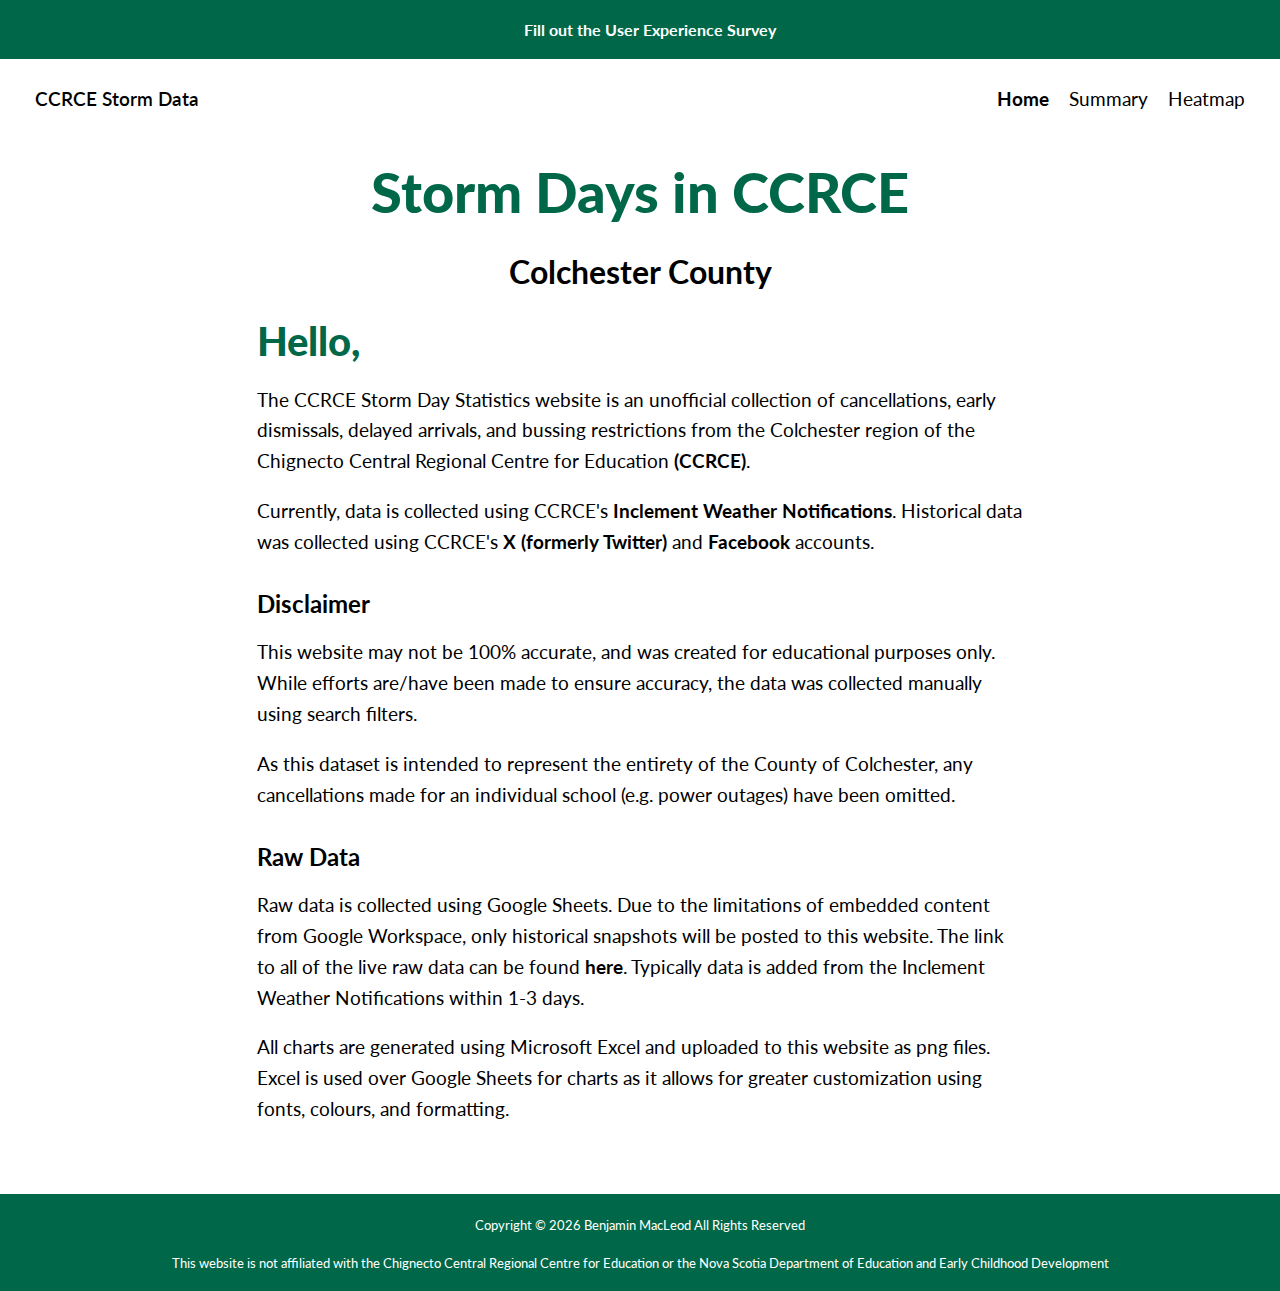
<file: index.html>
<!DOCTYPE html>
<html>
<head>

<!--Meta - Title-->
<title>Home - CCRCE Storm Data</title>

<!--Meta - Style-->
<link rel="stylesheet" type="text/css" href="style.css">
<meta name="viewport" content="width=device-width, initial-scale=1">
<link rel="stylesheet" href="https://cdnjs.cloudflare.com/ajax/libs/font-awesome/4.7.0/css/font-awesome.min.css">

<style>

</style>
</head>

<body>

<!--Section - Banner-->
<div class="banner">
<p><a href="https://docs.google.com/forms/d/e/1FAIpQLSeGl4Sdcc1u1h_Yn0hf4JNvS3L_QeVsMv1iWpiaMEMLvtX_cA/viewform?usp=dialog">Fill out the User Experience Survey</a></p>
</div>  
<div class="content">
<!--Section - Header-->
<div class="header">
    <h2><a class="header-title" href="https://stormday.benjaminmacleod.com">CCRCE Storm Data</a></h2>
<div class="header-right">
    <h2><a class="header-selected" href="https://stormday.benjaminmacleod.com">Home</a></h2>
    <h2><a class="header-elements" href="https://stormday.benjaminmacleod.com/summary">Summary</a></h2>
    <h2><a class="header-elements" href="https://stormday.benjaminmacleod.com/heatmap">Heatmap</a></h2>
</div>
</div>
    
    <div class="contentContinued">

<h1 class="title">Storm Days in CCRCE</h1>
<h2 class="center">Colchester County</h2>

<h1>Hello,</h1>
<p>The CCRCE Storm Day Statistics website is an unofficial collection of cancellations, early dismissals, delayed arrivals, and bussing restrictions from the Colchester region of the Chignecto Central Regional Centre for Education <a href="https://www.ccrce.ca">(CCRCE)</a>.</p>
        
<p>Currently, data is collected using CCRCE's <a href="https://www.ccrce.ca/school_information/cancellations">Inclement Weather Notifications</a>. Historical data was collected using CCRCE's <a href="https://x.com/CCRCE_NS">X (formerly Twitter)</a> and <a href="https://www.facebook.com/CCRCE">Facebook</a> accounts.</p>

<h4>Disclaimer</h4>
<p>This website may not be 100% accurate, and was created for educational purposes only. While efforts are/have been made to ensure accuracy, the data was collected manually using search filters.</p>
<p>As this dataset is intended to represent the entirety of the County of Colchester, any cancellations made for an individual school (e.g. power outages) have been omitted.</p>

<h4>Raw Data</h4>
<p>Raw data is collected using Google Sheets. Due to the limitations of embedded content from Google Workspace, only historical snapshots will be posted to this website. The link to all of the live raw data can be found <a href="https://docs.google.com/spreadsheets/d/1hCUFEAX57ncixs3p11Ngrr0l5N8ovPFHKDn9VZAn3rc/view">here</a>. Typically data is added from the Inclement Weather Notifications within 1-3 days.</p>
<p>All charts are generated using Microsoft Excel and uploaded to this website as png files. Excel is used over Google Sheets for charts as it allows for greater customization using fonts, colours, and formatting.</p>
        
</div>
</div>
<br><br><br>


<div class="footer">
<small>Copyright &copy; <script>document.write(new Date().getFullYear())</script> Benjamin MacLeod All Rights Reserved</small>
    <br><br>
<small>This website is not affiliated with the Chignecto Central Regional Centre for Education or the Nova Scotia Department of Education and Early Childhood Development</small>

</div>
    
</body>
</html>
</file>
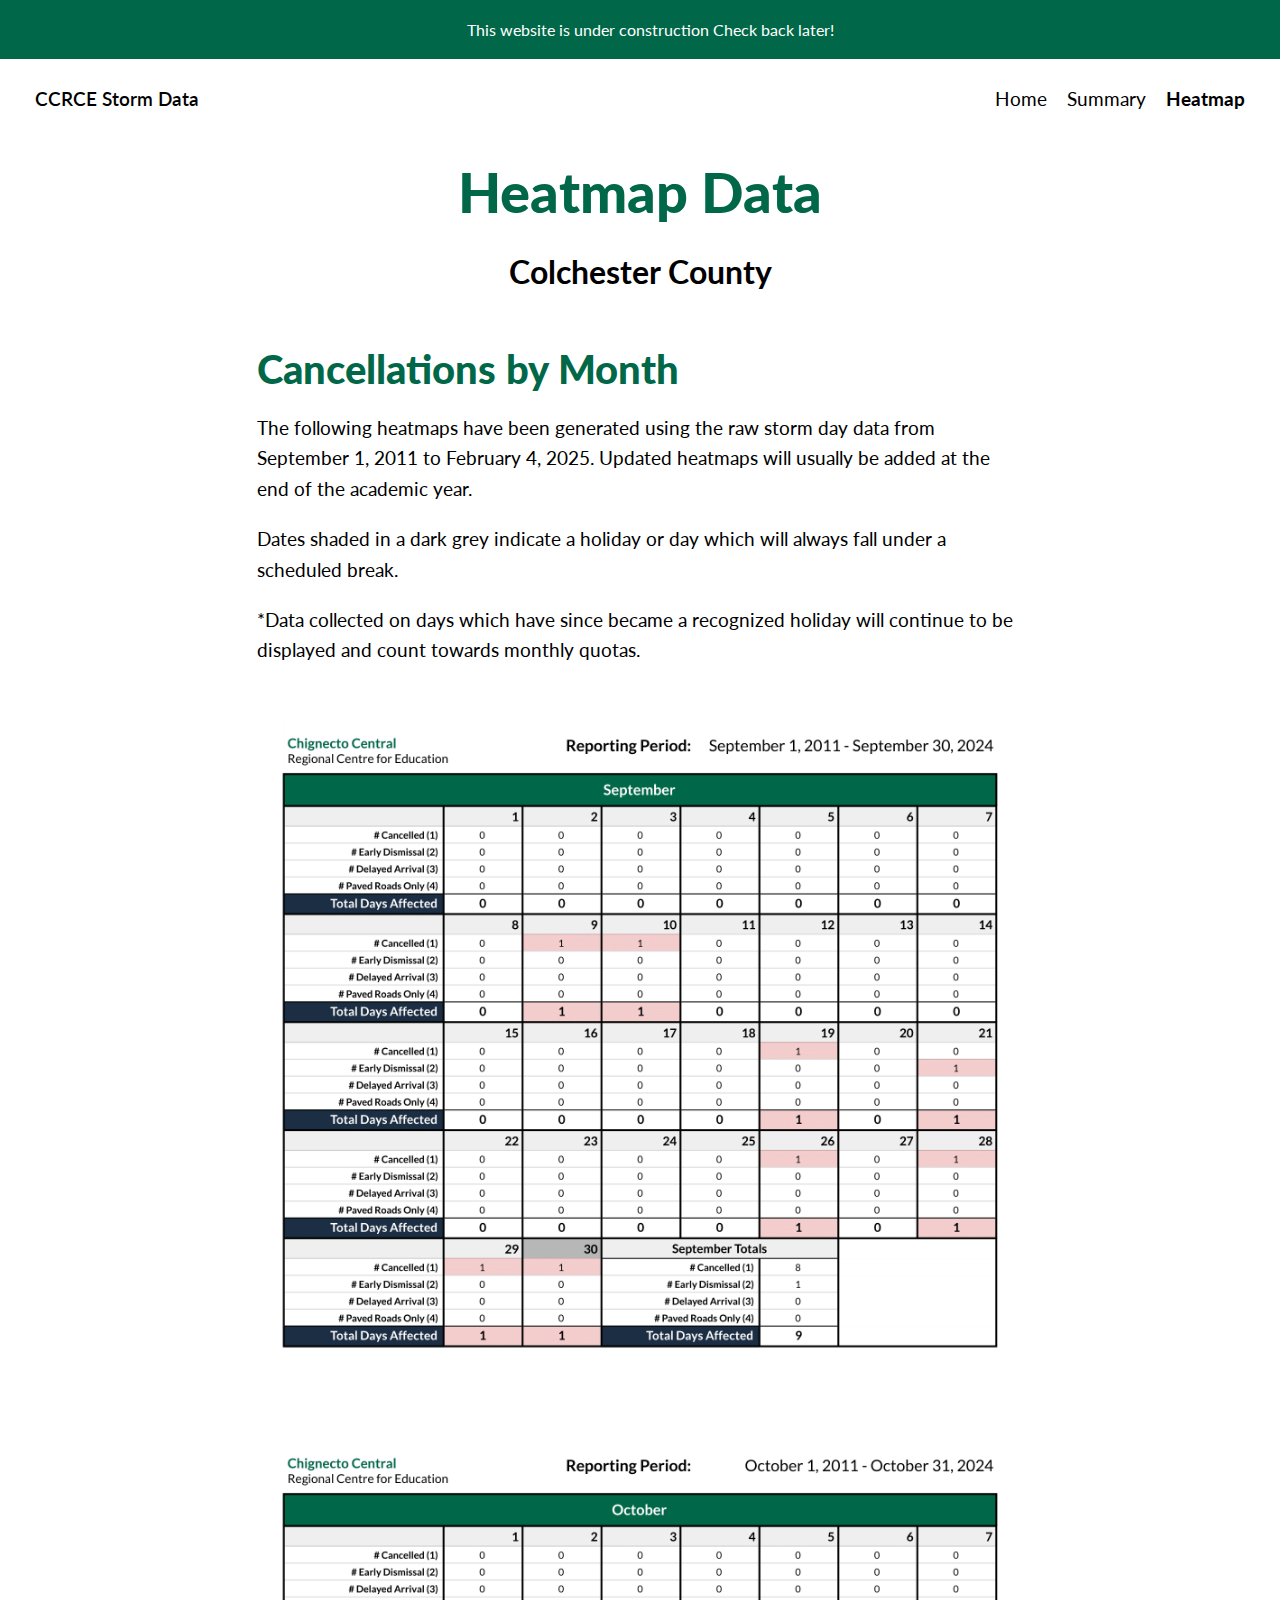
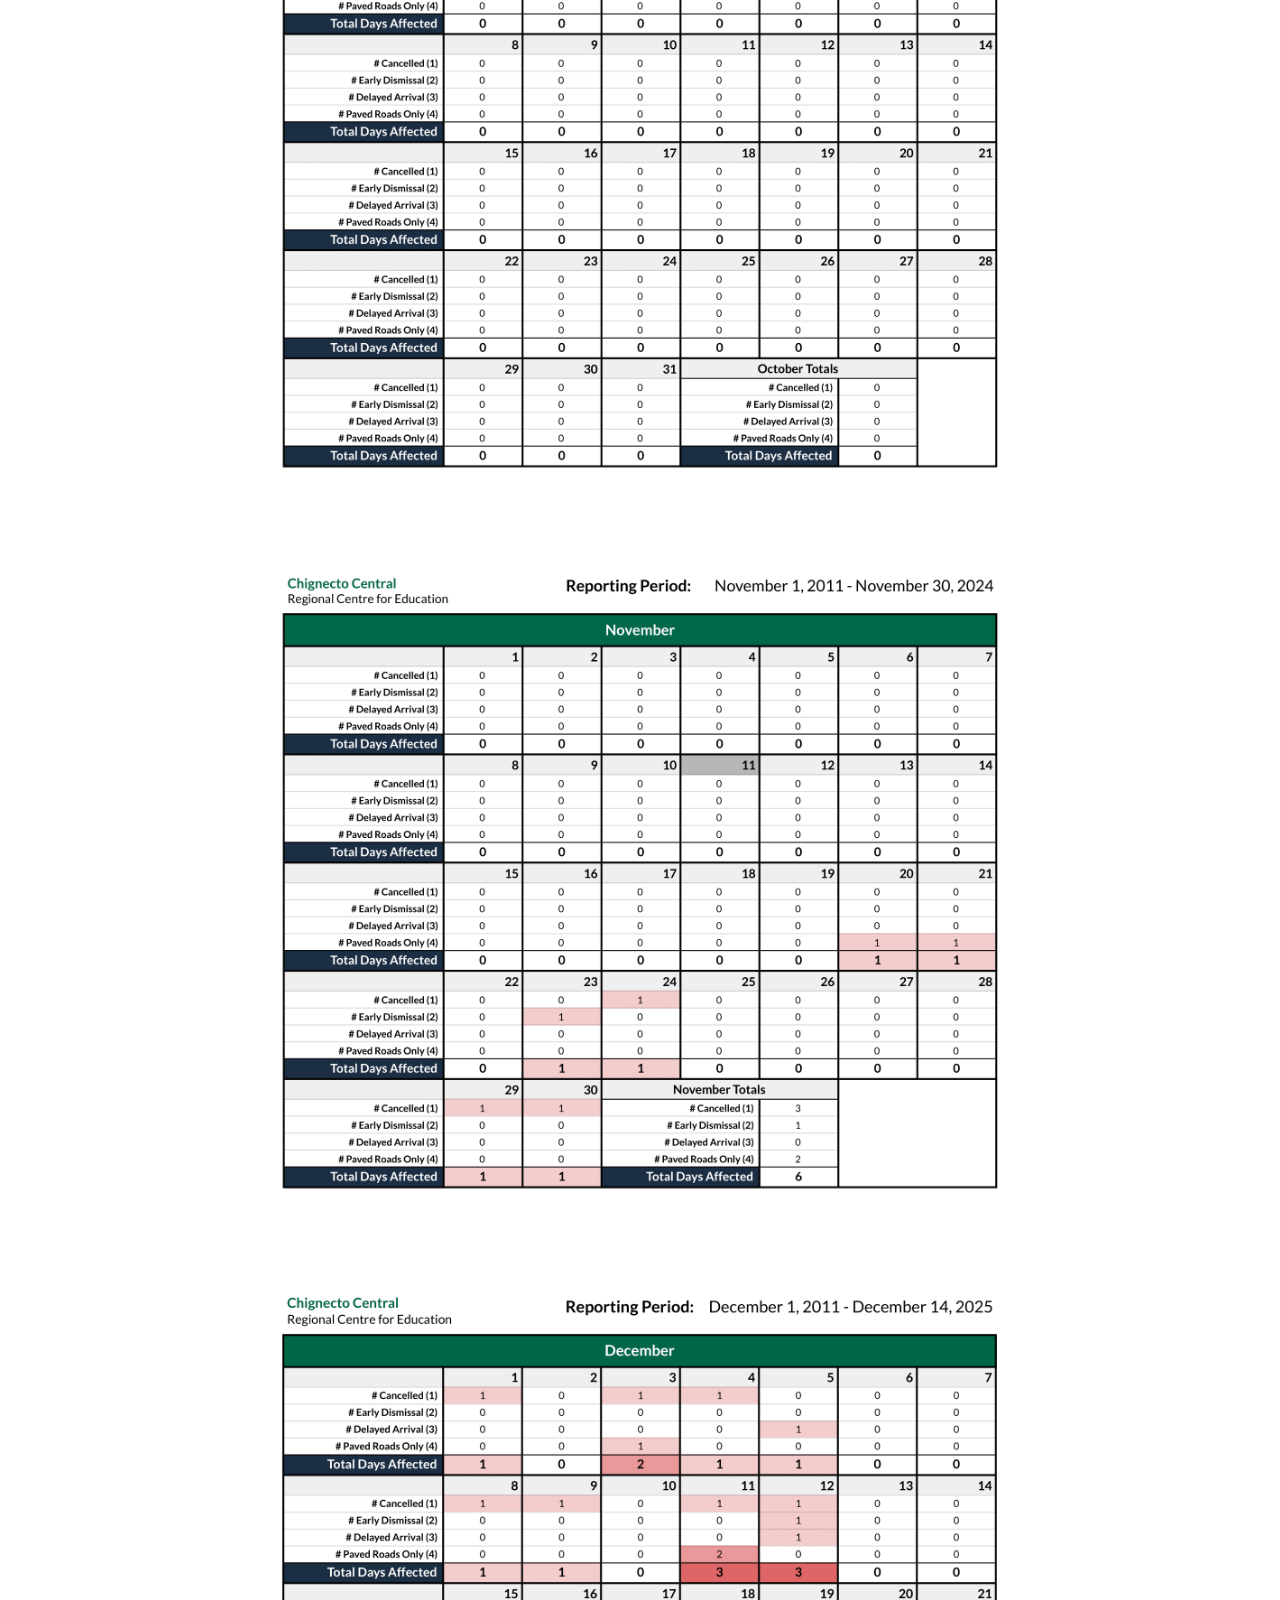
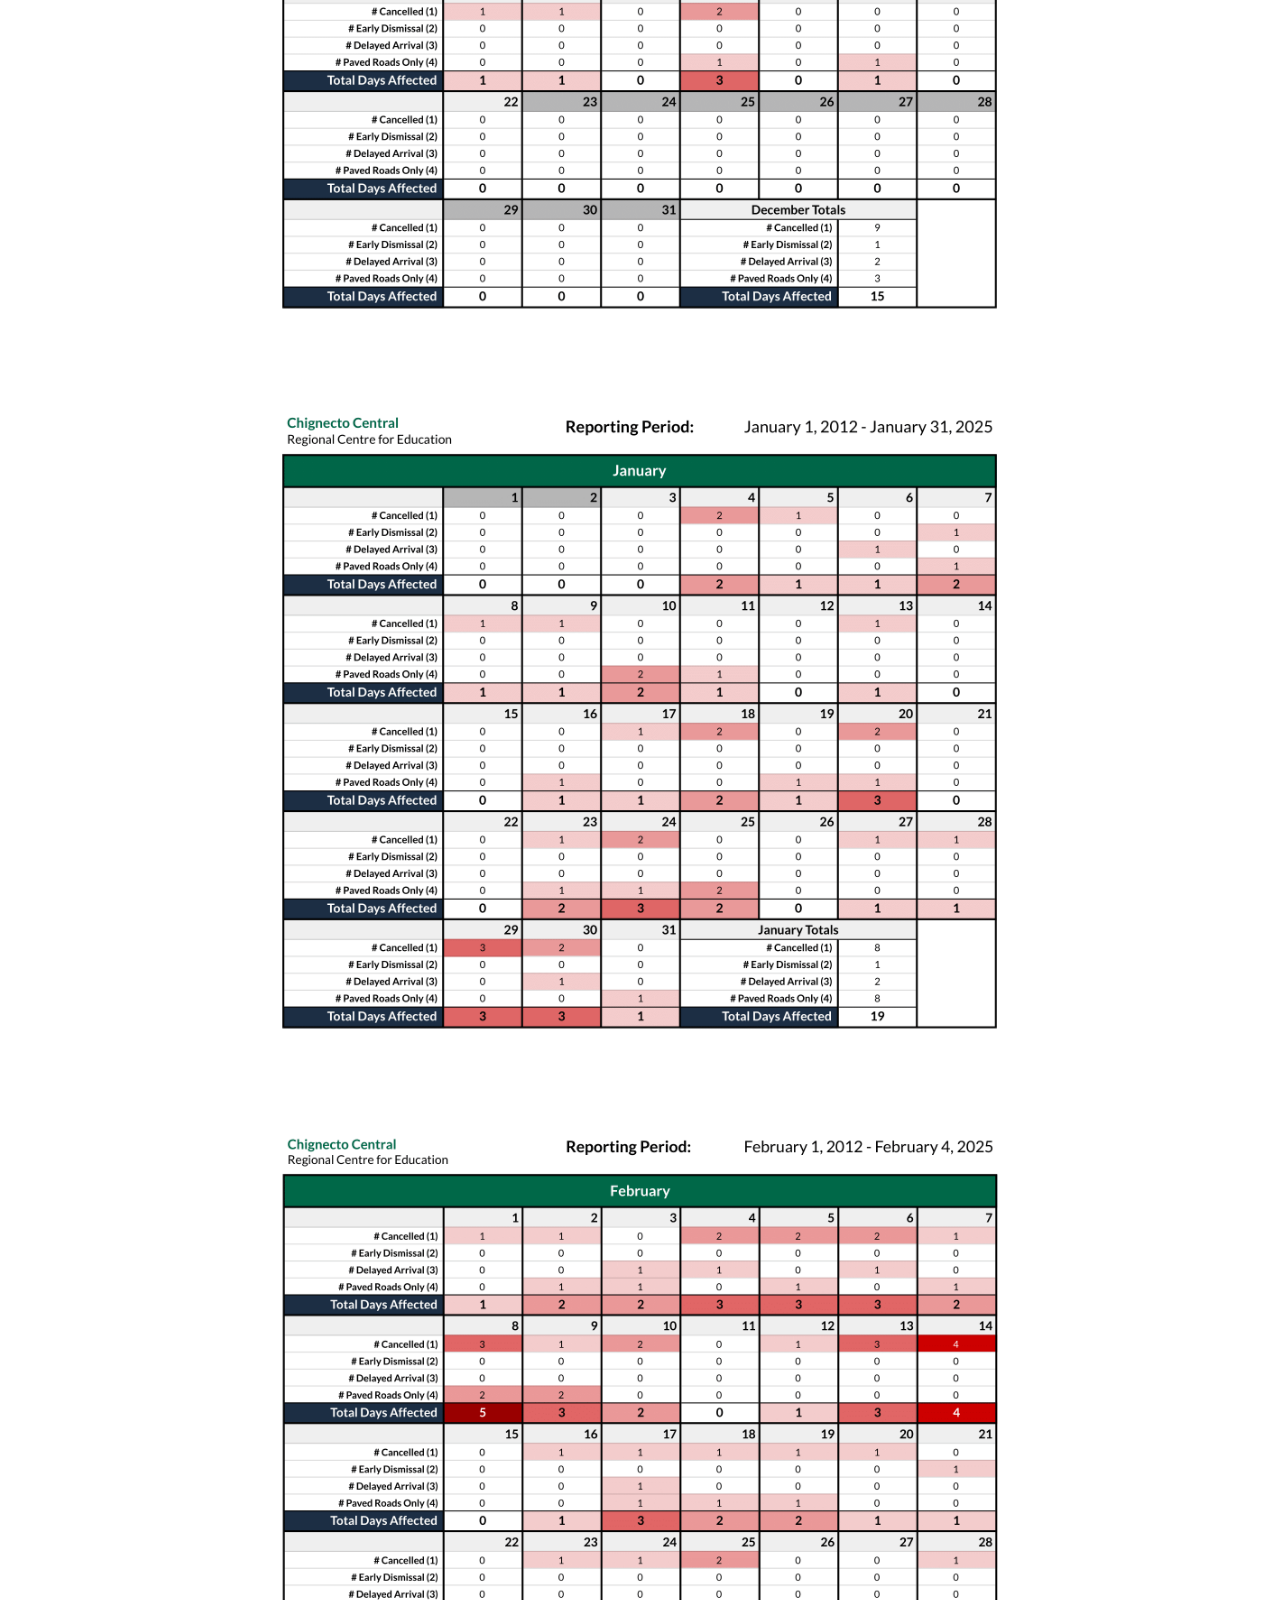
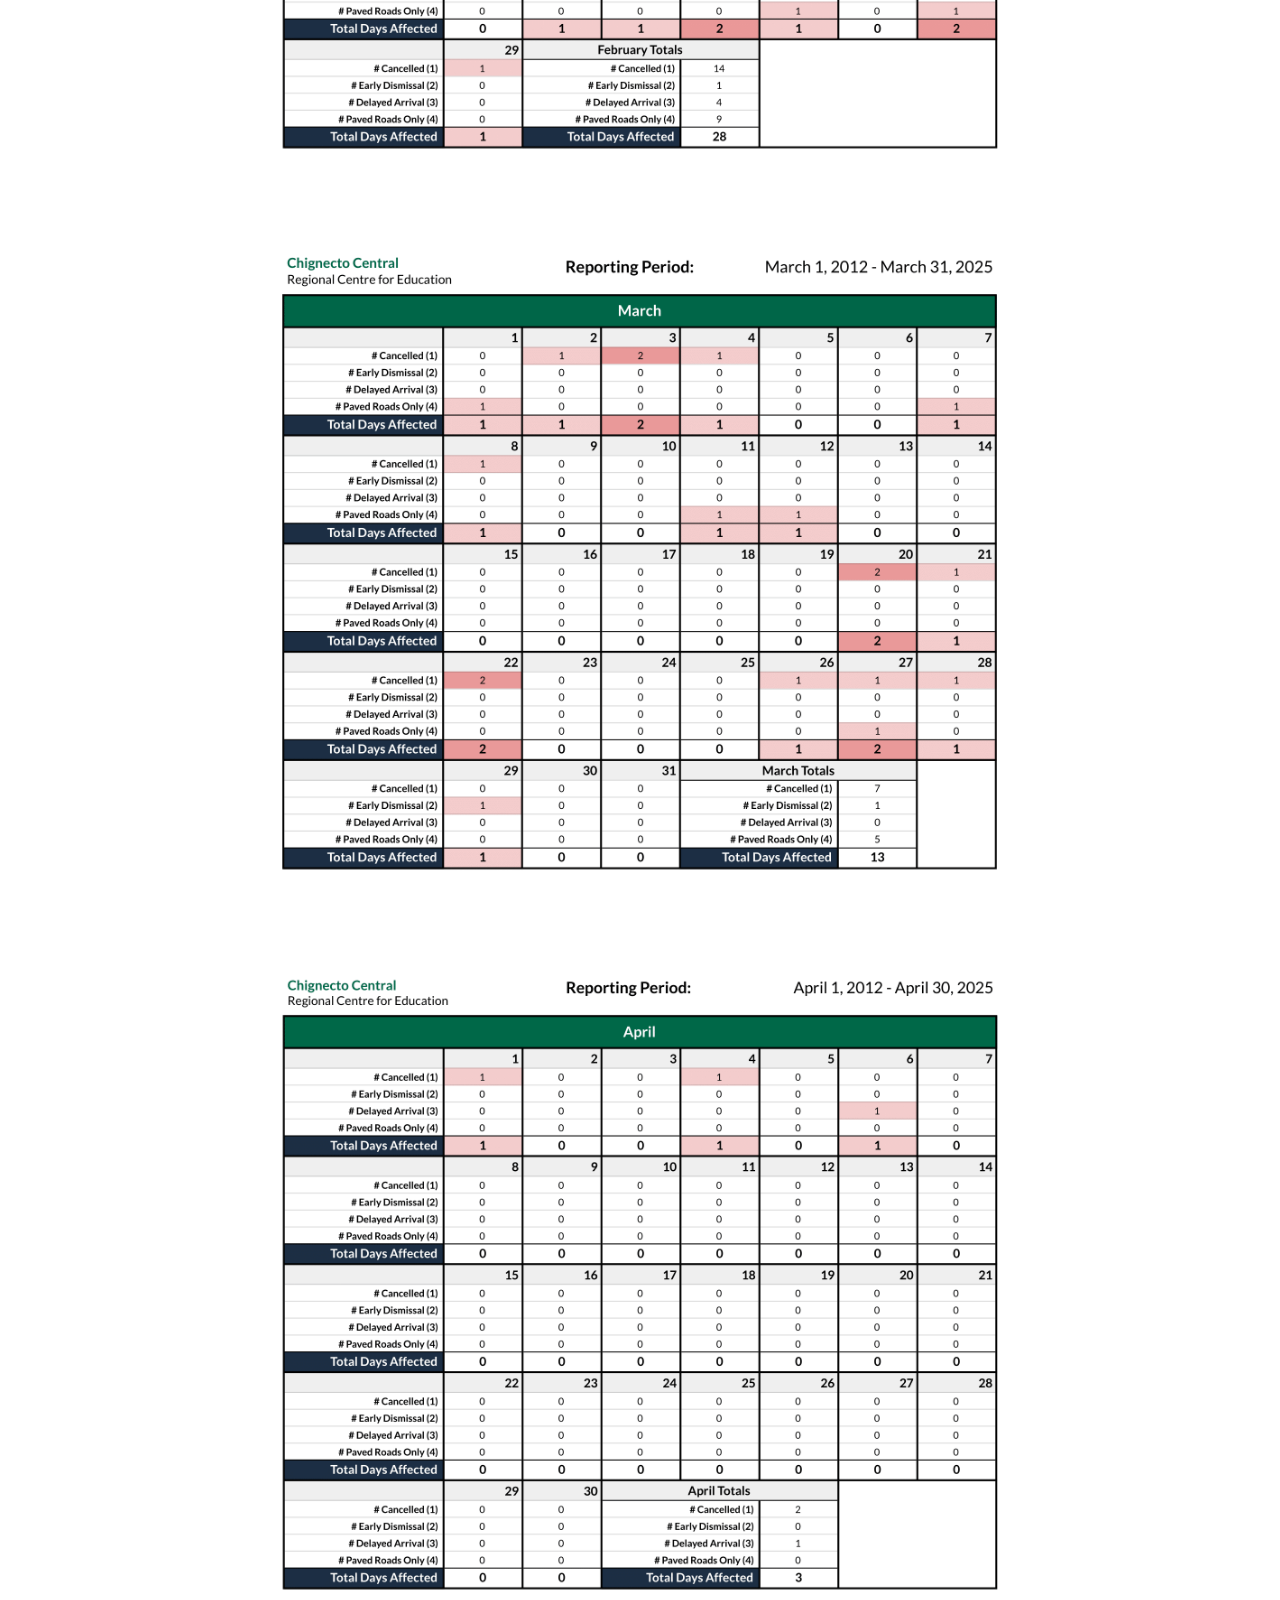
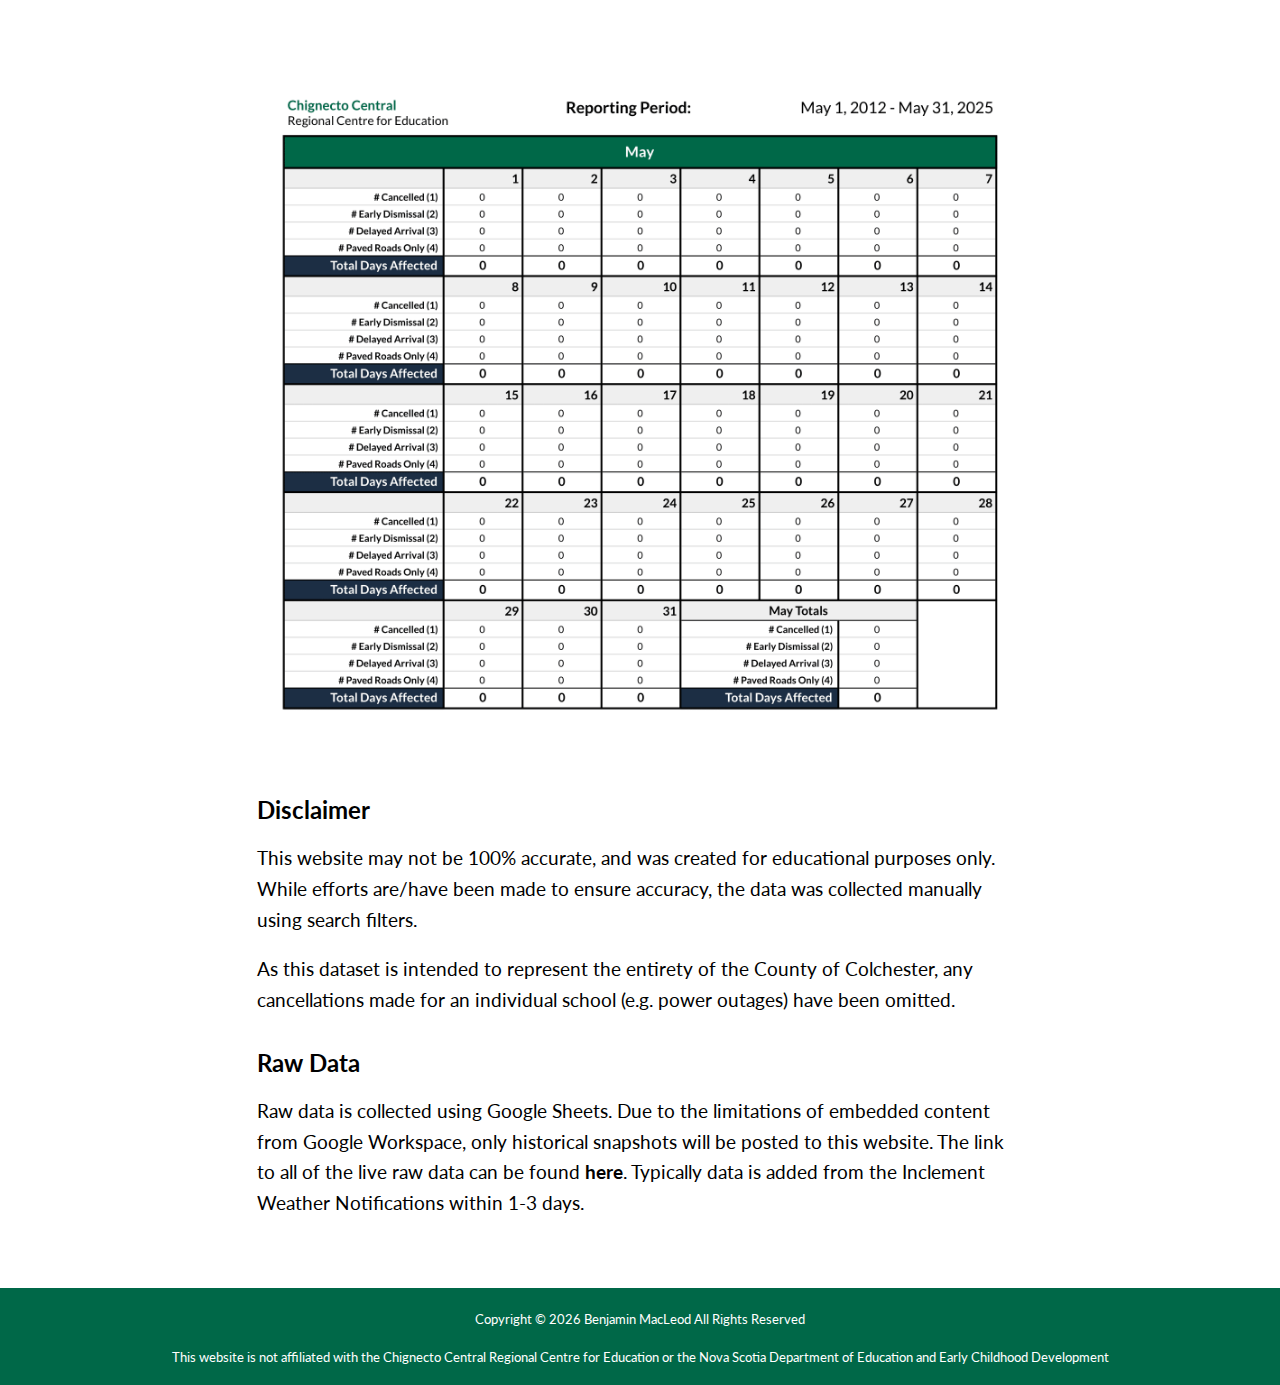
<file: heatmap.html>
<!DOCTYPE html>
<html>
<head>

<!--Meta - Title-->
<title>Heatmap - CCRCE Storm Data</title>

<!--Meta - Style-->
<link rel="stylesheet" type="text/css" href="style.css">
<meta name="viewport" content="width=device-width, initial-scale=1">
<link rel="stylesheet" href="https://cdnjs.cloudflare.com/ajax/libs/font-awesome/4.7.0/css/font-awesome.min.css">

<style>

</style>
</head>

<body>

<!--Section - Banner-->
<div class="banner">
<p>This website is under construction Check back later!</p>
</div>  
<div class="content">
<!--Section - Header-->
<div class="header">
    <h2><a class="header-title" href="https://stormday.benjaminmacleod.com">CCRCE Storm Data</a></h2>
<div class="header-right">
    <h2><a class="header-elements" href="https://stormday.benjaminmacleod.com">Home</a></h2>
    <h2><a class="header-elements" href="https://stormday.benjaminmacleod.com/summary">Summary</a></h2>
    <h2><a class="header-selected" href="https://stormday.benjaminmacleod.com/heatmap">Heatmap</a></h2>
</div>
</div>
    
    <div class="contentContinued">

<h1 class="title">Heatmap Data</h1>
<h2 class="center">Colchester County</h2>
<br>
<h1>Cancellations by Month</h1>
<p>The following heatmaps have been generated using the raw storm day data from September 1, 2011 to February 4, 2025. Updated heatmaps will usually be added at the end of the academic year.</p>

<p>Dates shaded in a dark grey indicate a holiday or day which will always fall under a scheduled break.</p>
<p>*Data collected on days which have since became a recognized holiday will continue to be displayed and count towards monthly quotas.</p>

<img src="graphs/heatmaps/september.png" alt="September Heatmap">
<img src="graphs/heatmaps/october.png" alt="October Heatmap">
<img src="graphs/heatmaps/november.png" alt="November Heatmap">
<img src="graphs/heatmaps/december.png" alt="December Heatmap">
<img src="graphs/heatmaps/january.png" alt="January Heatmap">
<img src="graphs/heatmaps/february.png" alt="February Heatmap">
<img src="graphs/heatmaps/march.png" alt="March Heatmap">
<img src="graphs/heatmaps/april.png" alt="April Heatmap">
<img src="graphs/heatmaps/may.png" alt="May Heatmap">


<h4>Disclaimer</h4>
<p>This website may not be 100% accurate, and was created for educational purposes only. While efforts are/have been made to ensure accuracy, the data was collected manually using search filters.</p>
<p>As this dataset is intended to represent the entirety of the County of Colchester, any cancellations made for an individual school (e.g. power outages) have been omitted.</p>

<h4>Raw Data</h4>
<p>Raw data is collected using Google Sheets. Due to the limitations of embedded content from Google Workspace, only historical snapshots will be posted to this website. The link to all of the live raw data can be found <a href="https://docs.google.com/spreadsheets/d/1hCUFEAX57ncixs3p11Ngrr0l5N8ovPFHKDn9VZAn3rc/view">here</a>. Typically data is added from the Inclement Weather Notifications within 1-3 days.</p>
 
</div>
</div>
<br><br><br>


<div class="footer">
<small>Copyright &copy; <script>document.write(new Date().getFullYear())</script> Benjamin MacLeod All Rights Reserved</small>
    <br><br>
<small>This website is not affiliated with the Chignecto Central Regional Centre for Education or the Nova Scotia Department of Education and Early Childhood Development</small>

</div>
    
</body>
</html>
</file>
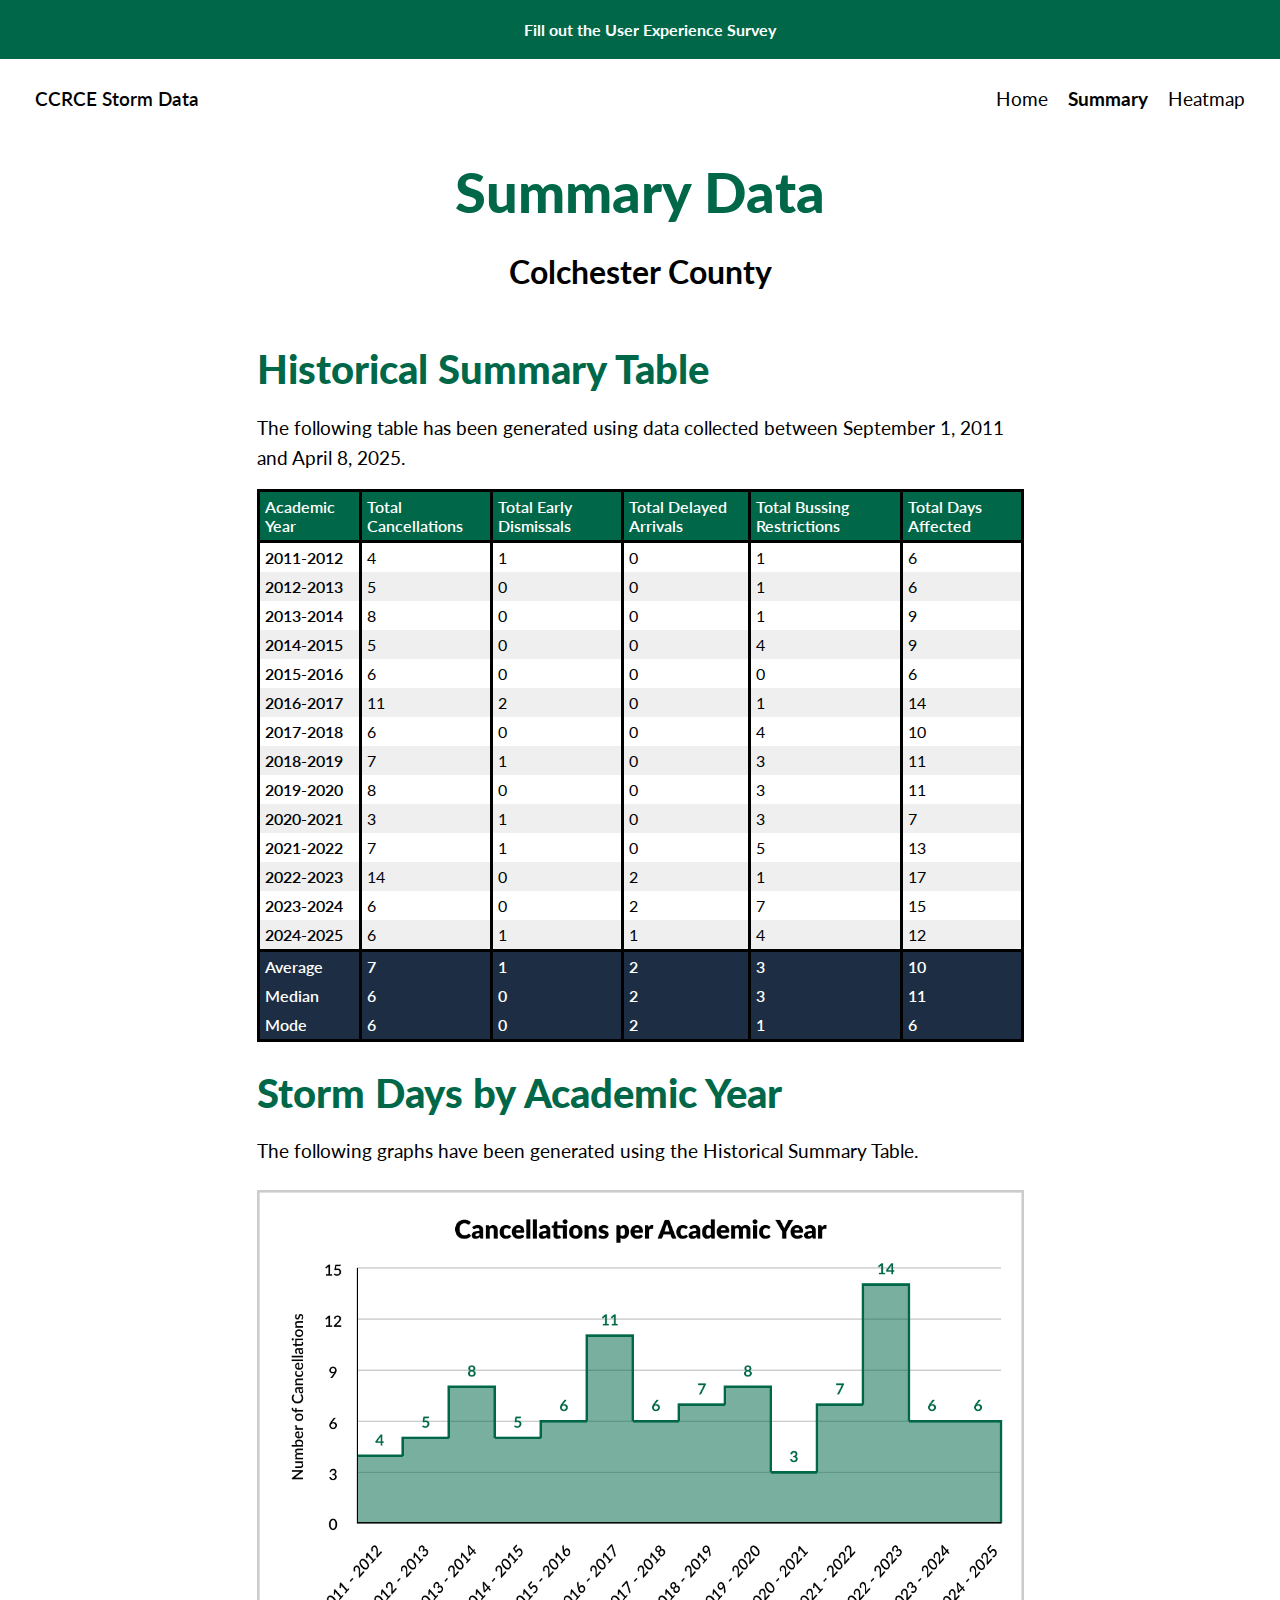
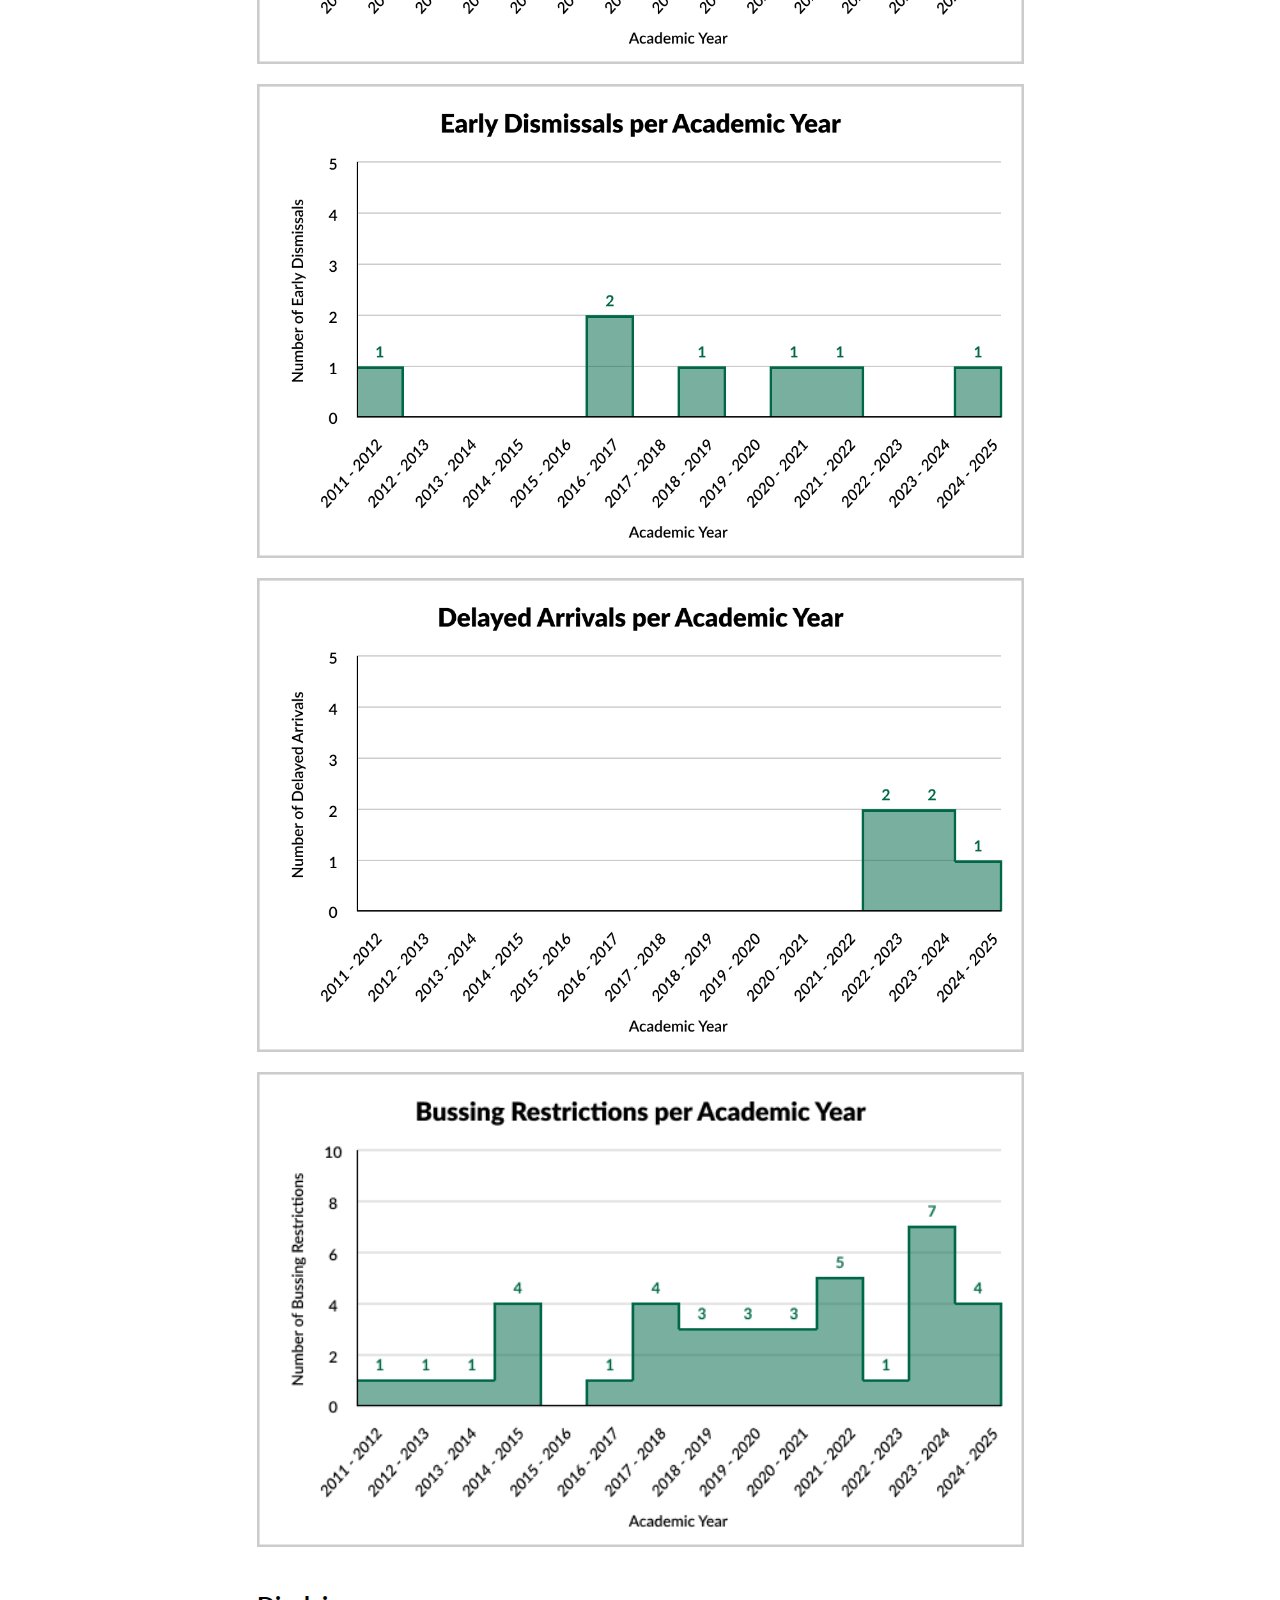
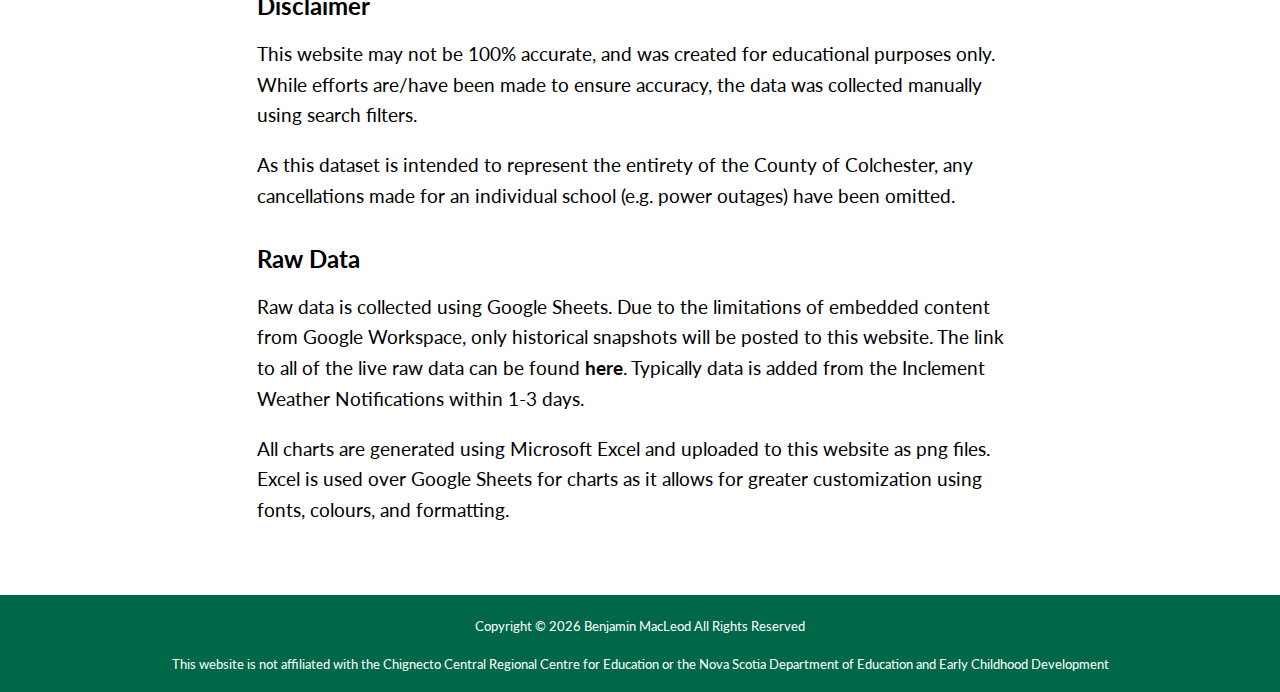
<file: summary.html>
<!DOCTYPE html>
<html>
<head>

<!--Meta - Title-->
<title>Summary - CCRCE Storm Data</title>

<!--Meta - Style-->
<link rel="stylesheet" type="text/css" href="style.css">
<meta name="viewport" content="width=device-width, initial-scale=1">
<link rel="stylesheet" href="https://cdnjs.cloudflare.com/ajax/libs/font-awesome/4.7.0/css/font-awesome.min.css">

<style>

</style>
</head>

<body>

<!--Section - Banner-->
<div class="banner">
<p><a href="https://docs.google.com/forms/d/e/1FAIpQLSeGl4Sdcc1u1h_Yn0hf4JNvS3L_QeVsMv1iWpiaMEMLvtX_cA/viewform?usp=dialog">Fill out the User Experience Survey</a></p>
</div>  
<div class="content">
<!--Section - Header-->
<div class="header">
    <h2><a class="header-title" href="https://stormday.benjaminmacleod.com">CCRCE Storm Data</a></h2>
<div class="header-right">
    <h2><a class="header-elements" href="https://stormday.benjaminmacleod.com">Home</a></h2>
    <h2><a class="header-selected" href="https://stormday.benjaminmacleod.com/summary">Summary</a></h2>
    <h2><a class="header-elements" href="https://stormday.benjaminmacleod.com/heatmap">Heatmap</a></h2>
</div>
</div>
    
    <div class="contentContinued">

<h1 class="title">Summary Data</h1>
<h2 class="center">Colchester County</h2>
<br>
<h1>Historical Summary Table</h1>
<p>The following table has been generated using data collected between September 1, 2011 and April 8, 2025.</p>

<div class=Data>
<table class="Data">
  <thead>
    <tr>
      <td class="borderBottom">Academic Year</td>
      <td class="borderBottom">Total Cancellations</td>
      <td class="borderBottom">Total Early Dismissals</td>
      <td class="borderBottom">Total Delayed Arrivals</td>
      <td class="borderBottom">Total Bussing Restrictions</td>
      <td class="borderBottom">Total Days Affected</td>
    </tr>
  </thead>
  <tbody>
    <tr>
      <td class="acadYear">2011-2012</td>
      <td>4</td>
      <td>1</td>
      <td>0</td>
      <td>1</td>
      <td>6</td>
    </tr>
    <tr class="cellGrey">
      <td class="acadYear">2012-2013</td>
      <td>5</td>
      <td>0</td>
      <td>0</td>
      <td>1</td>
      <td>6</td>
    </tr>
    <tr>
      <td class="acadYear">2013-2014</td>
      <td>8</td>
      <td>0</td>
      <td>0</td>
      <td>1</td>
      <td>9</td>
    </tr>
    <tr class="cellGrey">
      <td class="acadYear">2014-2015</td>
      <td>5</td>
      <td>0</td>
      <td>0</td>
      <td>4</td>
      <td>9</td>
    </tr>
    <tr>
      <td class="acadYear">2015-2016</td>
      <td>6</td>
      <td>0</td>
      <td>0</td>
      <td>0</td>
      <td>6</td>
    </tr>
    <tr class="cellGrey">
      <td class="acadYear">2016-2017</td>
      <td>11</td>
      <td>2</td>
      <td>0</td>
      <td>1</td>
      <td>14</td>
    </tr>
    <tr>
      <td class="acadYear">2017-2018</td>
      <td>6</td>
      <td>0</td>
      <td>0</td>
      <td>4</td>
      <td>10</td>
    </tr>
    <tr class="cellGrey">
      <td class="acadYear">2018-2019</td>
      <td>7</td>
      <td>1</td>
      <td>0</td>
      <td>3</td>
      <td>11</td>
    </tr>
    <tr>
      <td class="acadYear">2019-2020</td>
      <td>8</td>
      <td>0</td>
      <td>0</td>
      <td>3</td>
      <td>11</td>
    </tr>
    <tr class="cellGrey">
      <td class="acadYear">2020-2021</td>
      <td>3</td>
      <td>1</td>
      <td>0</td>
      <td>3</td>
      <td>7</td>
    </tr>
    <tr>
      <td class="acadYear">2021-2022</td>
      <td>7</td>
      <td>1</td>
      <td>0</td>
      <td>5</td>
      <td>13</td>
    </tr>
    <tr class="cellGrey">
      <td class="acadYear">2022-2023</td>
      <td>14</td>
      <td>0</td>
      <td>2</td>
      <td>1</td>
      <td>17</td>
    </tr>
    <tr>
      <td class="acadYear">2023-2024</td>
      <td>6</td>
      <td>0</td>
      <td>2</td>
      <td>7</td>
      <td>15</td>
    </tr>
    <tr class="cellGrey">
      <td class="acadYear">2024-2025</td>
      <td>6</td>
      <td>1</td>
      <td>1</td>
      <td>4</td>
      <td>12</td>
    </tr>

  </tbody>
  <tfoot>
    <tr>
      <td class="borderTop">Average</td>
      <td class="borderTop">7</td>
      <td class="borderTop">1</td>
      <td class="borderTop">2</td>
      <td class="borderTop">3</td>
      <td class="borderTop">10</td>
    </tr>
    <tr>
      <td class="acadYear">Median</td>
      <td>6</td>
      <td>0</td>
      <td>2</td>
      <td>3</td>
      <td>11</td>
    </tr>
    <tr>
      <td class="acadYear">Mode</td>
      <td>6</td>
      <td>0</td>
      <td>2</td>
      <td>1</td>
      <td>6</td>
    </tr>
  </tfoot>
</table>
    </div>
        

<h1>Storm Days by Academic Year</h1>
<p>The following graphs have been generated using the Historical Summary Table.</p>
        
<img src="graphs/cancellations.png" alt="Cancellations by Academic Year">
<img src="graphs/early_dismissals.png" alt="Early Dismissals by Academic Year">
<img src="graphs/delayed_arrivals.png" alt="Delayed Arrivals by Academic Year">
<img src="graphs/bus_restrictions.png" alt="Bus Restrictions by Academic Year">


<h4>Disclaimer</h4>
<p>This website may not be 100% accurate, and was created for educational purposes only. While efforts are/have been made to ensure accuracy, the data was collected manually using search filters.</p>
<p>As this dataset is intended to represent the entirety of the County of Colchester, any cancellations made for an individual school (e.g. power outages) have been omitted.</p>

<h4>Raw Data</h4>
<p>Raw data is collected using Google Sheets. Due to the limitations of embedded content from Google Workspace, only historical snapshots will be posted to this website. The link to all of the live raw data can be found <a href="https://docs.google.com/spreadsheets/d/1hCUFEAX57ncixs3p11Ngrr0l5N8ovPFHKDn9VZAn3rc/view">here</a>. Typically data is added from the Inclement Weather Notifications within 1-3 days.</p>
<p>All charts are generated using Microsoft Excel and uploaded to this website as png files. Excel is used over Google Sheets for charts as it allows for greater customization using fonts, colours, and formatting.</p>
        
</div>
</div>
<br><br><br>


<div class="footer">
<small>Copyright &copy; <script>document.write(new Date().getFullYear())</script> Benjamin MacLeod All Rights Reserved</small>
    <br><br>
<small>This website is not affiliated with the Chignecto Central Regional Centre for Education or the Nova Scotia Department of Education and Early Childhood Development</small>

</div>
    
</body>
</html>
</file>
<file: style.css>
@import url('https://fonts.googleapis.com/css2?family=Lato:ital,wght@0,100;0,300;0,400;0,700;0,900;1,100;1,300;1,400;1,700;1,900&display=swap');

:root {
  --white: #ffffff;
  --grey: #efefef;
  --black: #000000;
  --navy: #1d2e44;
  --green: #006848;
  --seafoam: #c8f7ea;

}

/* Main Classes */
body {
  margin: 0;
}

h1, h2, h3, h4 {
    font-family: 'Lato', sans-serif;
    margin-bottom: 10px;
}

h1 {
    font-size: 2.5rem;
    font-weight: 900;
    color: var(--green)
}

h2 {
    font-size: 2rem;
    font-weight: 700;
    color: var(--black)
}

h3 {
    font-size: 1.75rem;
    font-weight: 900;
    color: var(--green)
}

h4 {
    font-size: 1.5rem;
    font-weight: 700;
    color: var(--black)
}

p {
    font-family: 'Lato', sans-serif;
    font-size: 1.2rem;
    line-height: 1.6;
    color: var(--black);
    margin-bottom: 15px;
}

a {
    font-family: 'Lato', sans-serif;
    font-size: 1.2rem;
    color: var(--black);
    font-weight: 700;
    text-decoration: none;
    transition: color 0.3s ease;
}

a:hover {
    color: var(--green);
    font-weight: 700;
}

img {
    width: 100%;
    height: auto;
    padding-top: 8px;
    padding-bottom: 8px;
}

.title {
    font-size: 3.5rem;
    text-align: center;
}
.center {
    text-align: center;
}
/* Banner */
.banner {
   width: 100%;
   padding: 10px;
   background-color: var(--green);
   font-family: Lato, sans-serif;
   color: white;
   text-align: center;
}

.banner p {
    font-family: 'Lato', sans-serif;
    font-size: 1rem;
    line-height: 0.5;
    color: var(--white);
    margin-bottom: 15px;
}

.banner a {
    font-family: 'Lato', sans-serif;
    font-size: 1rem;
    line-height: 0.5;
    color: var(--white);
}

/* Header */
.header {
    overflow: hidden;
}

.header-title {
    font-weight: 600;
}

.header h2 {
    float: left;
    text-align: center;
    text-decoration: none;
}

.header-right {
    float: right;
}

.header-selected {
    padding-left: 20px;
    text-decoration: none;
}

.header-elements {
    padding-left: 20px;
    text-decoration: none;
    font-weight: 400;
}

.header a {
    float: left;
    text-align: center;
    text-decoration: none;
    line-height: 25px;
}

.header a:hover {
    float: left;
    text-align: center;
    text-decoration: none;
    line-height: 25px;
}

/* Content */
.content {
    margin-left: 35px;
    margin-right: 35px;
}

.contentContinued {
    max-width: 767px;
    margin: auto;
}

/* Table */
table {
    font-family: Lato, sans-serif;
    border-collapse: collapse;
    width: 100%;
}

table.Data {
    border: 3px solid var(--black);
}
thead {
    font-weight: 600;
    background-color: var(--green);
    color: var(--white);
}

thead.Data {
    border-bottom: 3px solid var(--black);
}

th, td {
    padding: 5px;
}

.acadYear {
    font-weight: 600;
}

.cellGrey {
    background-color: var(--grey);
}

tfoot {
    font-weight: 600;
    background-color: var(--navy);
    color: var(--white);
}

td.borderBottom {
    border-bottom: 3px solid var(--black);
}

td.borderTop {
    border-top: 3px solid var(--black);
}

.Data td {
    border-left: 3px solid var(--black);
    border-right: 3px solid var(--black);
}

/* Footer */
.footer {
   left: 0;
   bottom: 0;
   width: auto;
   padding: 20px;
   background-color: var(--green);
   font-family: Lato, sans-serif;
   color: var(--white);
   text-align: center;
}

/* Mobile Media Screen TABLE*/
@media screen and (max-width: 730px) {
    
 table {
    font-family: Lato, sans-serif;
    border-collapse: collapse;
    width: 100%;
    font-size: 1.4vw
}   
   
th, td {
    padding: 0.4vw;
}
 
table.Data {
    border: 0.3vw solid var(--black);
}

thead.Data {
    border-bottom: 0.3vw solid var(--black);
}
  
td.borderBottom {
    border-bottom: 0.3vw solid var(--black);
}

td.borderTop {
    border-top: 0.3vw solid var(--black);
}

.Data td {
    border-left: 0.3vw solid var(--black);
    border-right: 0.3vw solid var(--black);
}
</file>
